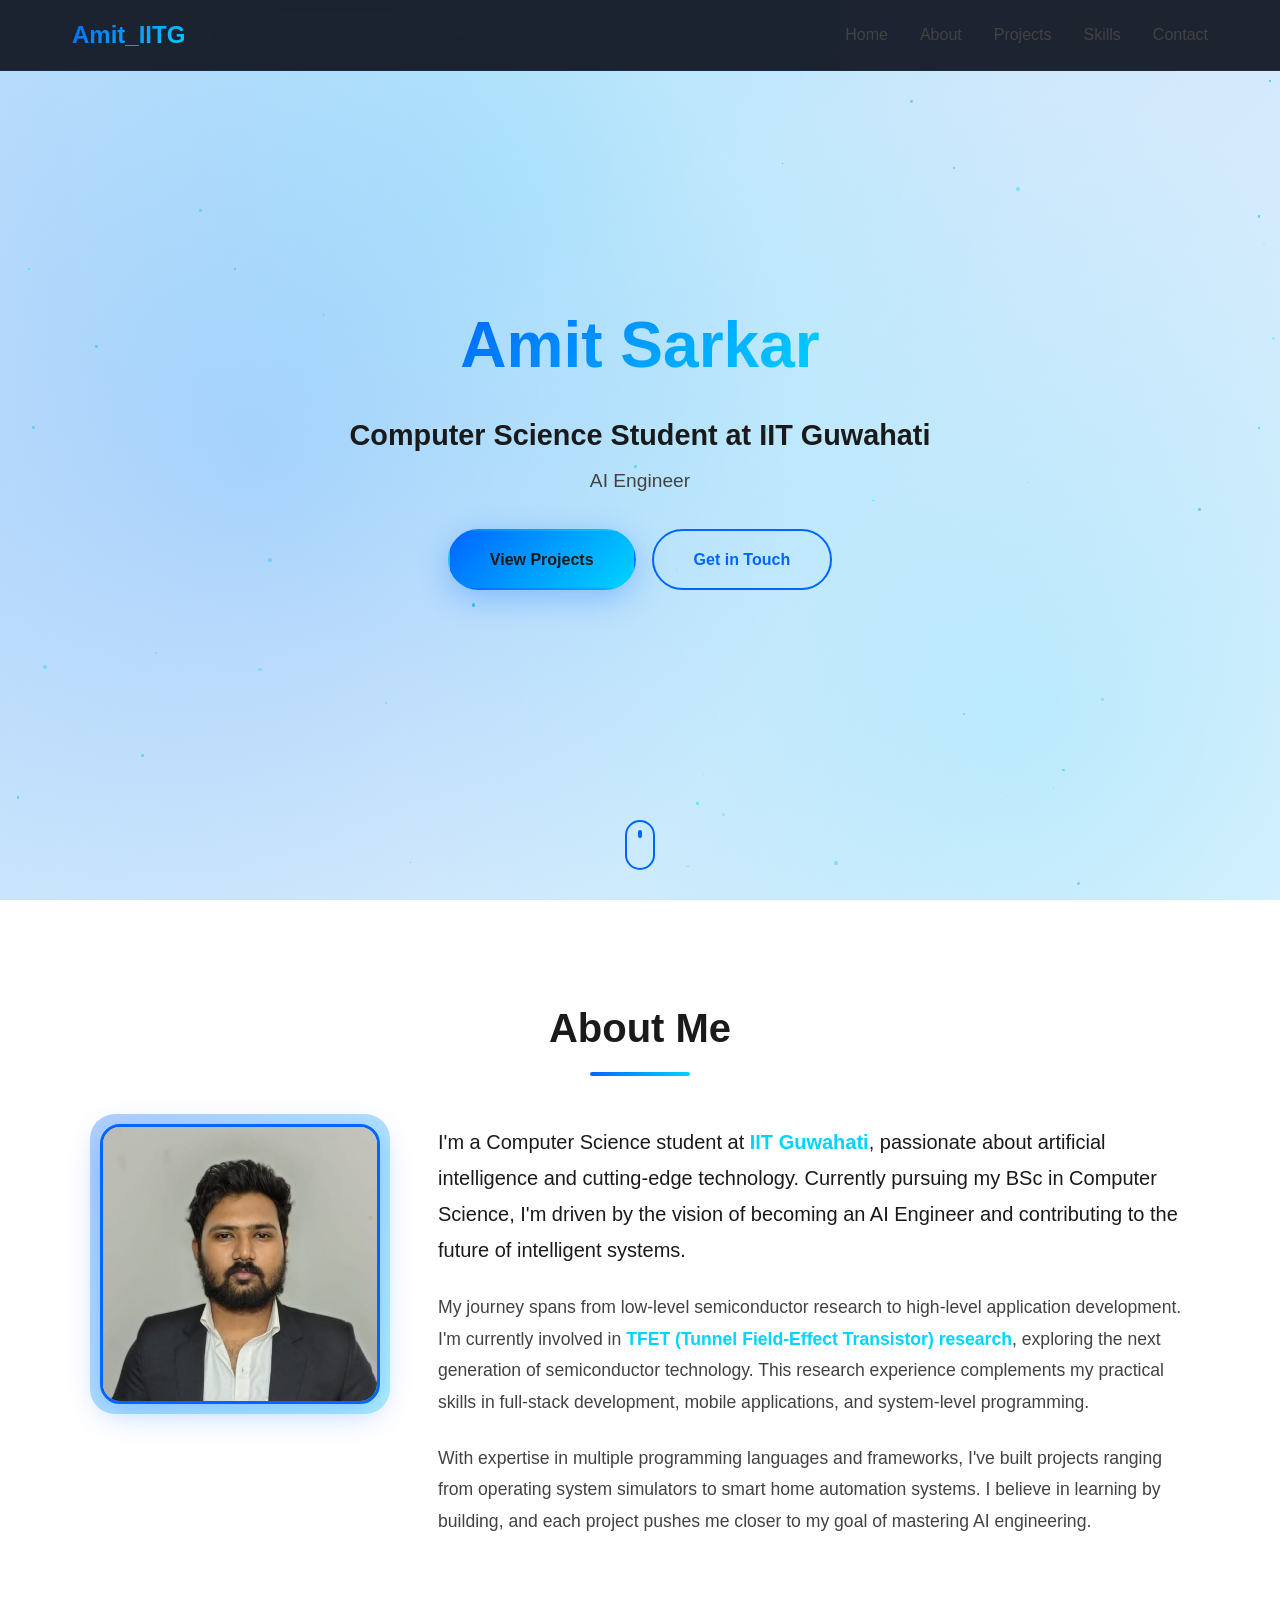
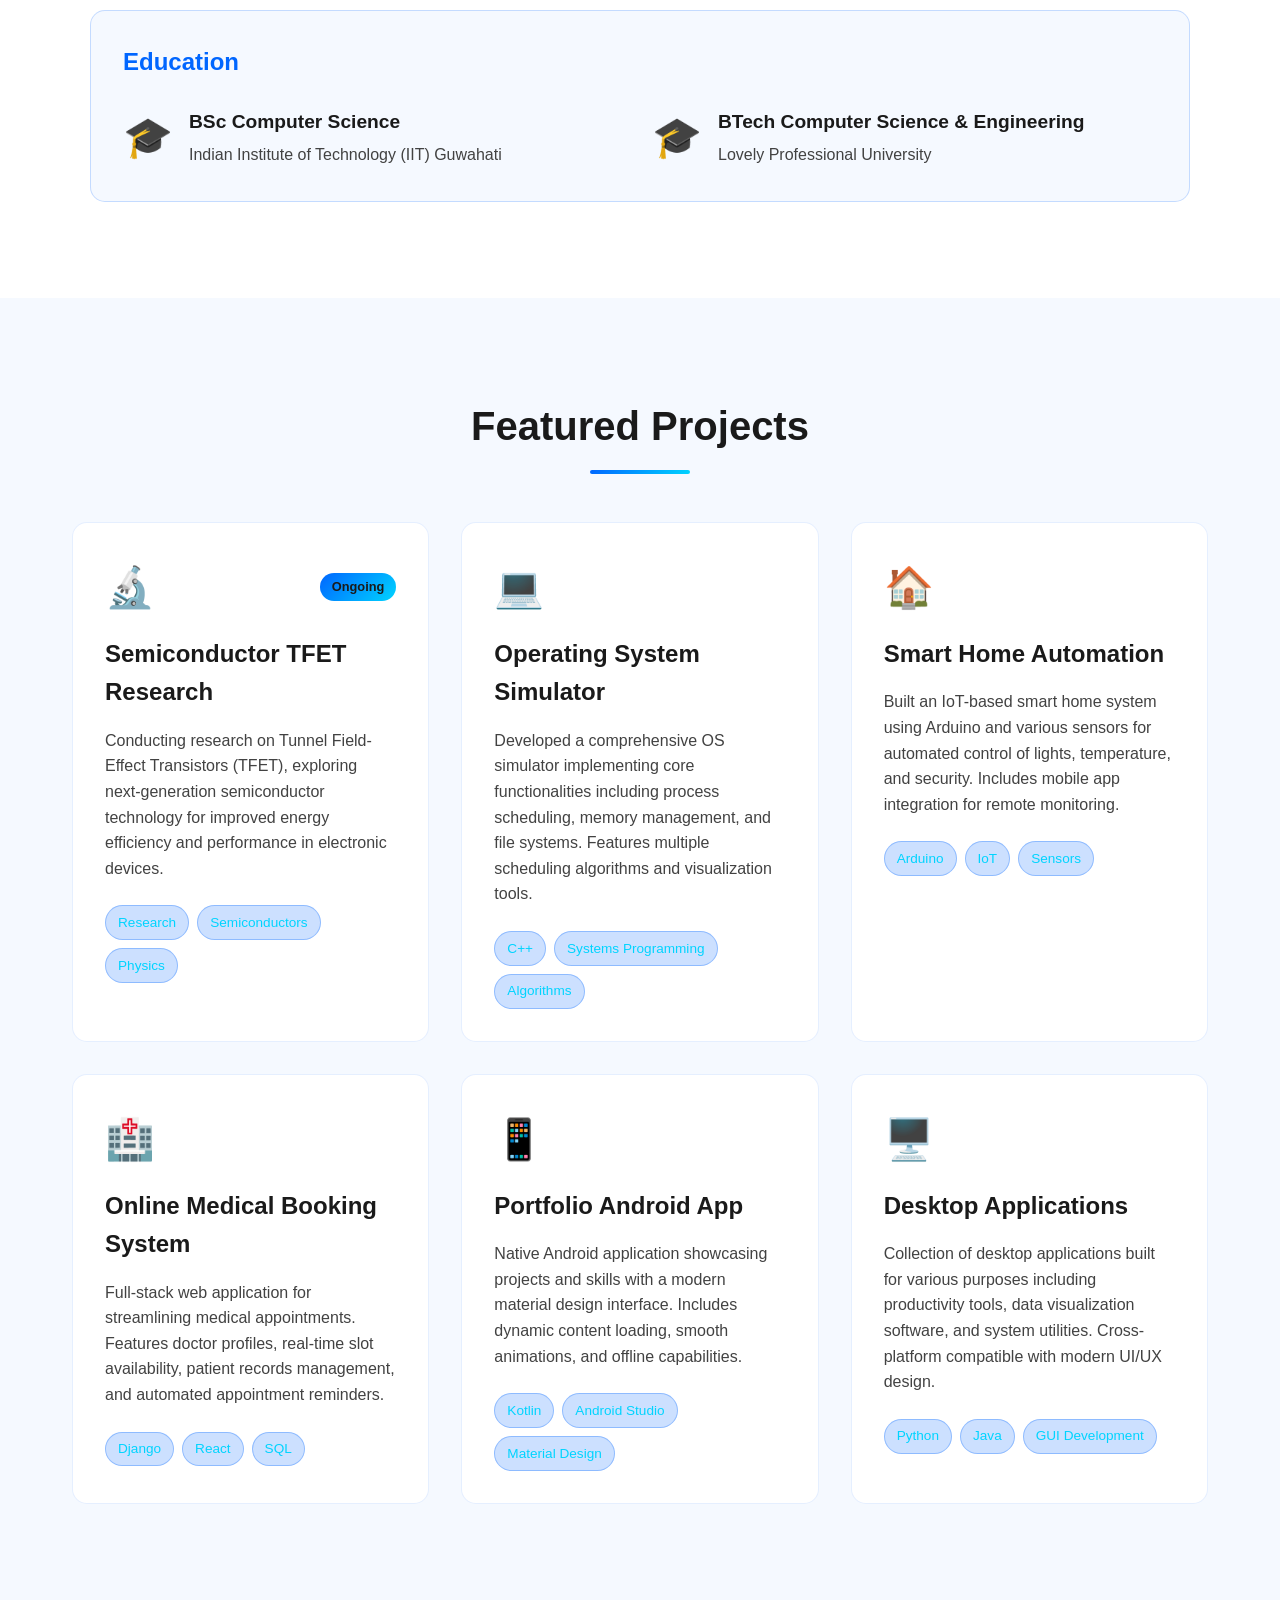
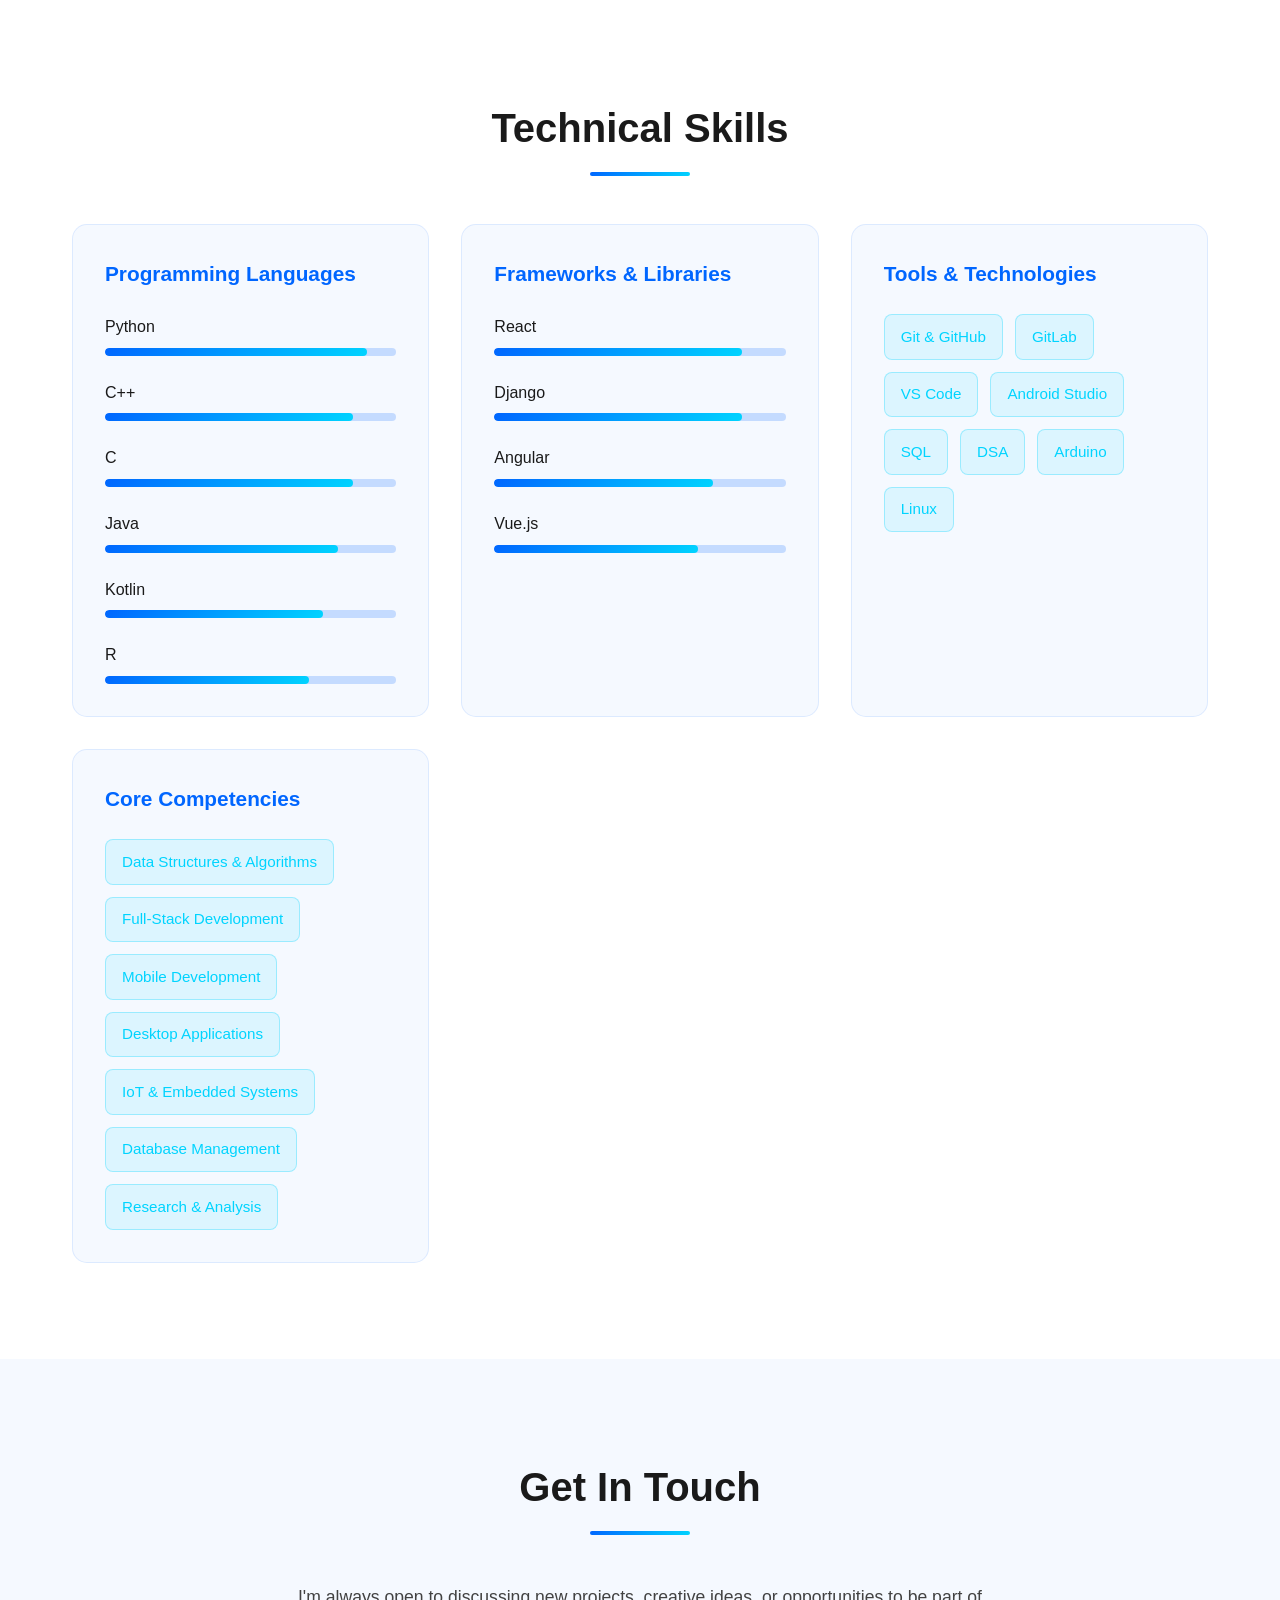
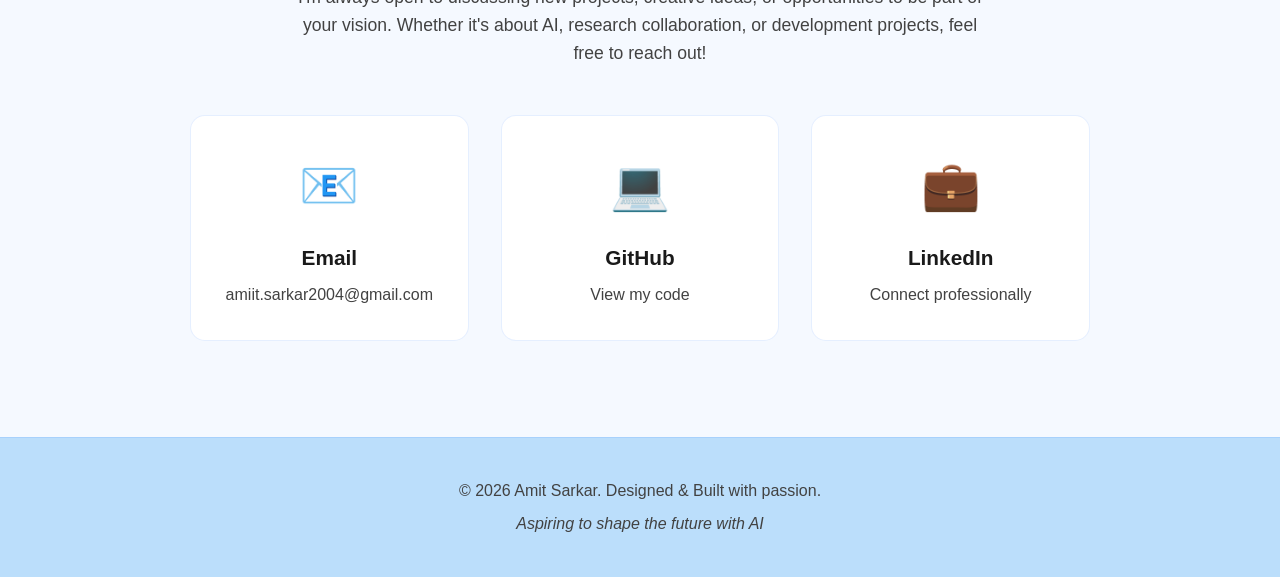
<file: index.html>
<!DOCTYPE html>
<html lang="en">
<head>
    <meta charset="UTF-8">
    <meta name="google-site-verification" content="hNGcgpG7QyjBRuYJcT0OBoPPBjZPwXLYm7Yi8Wo5zTc" />
    <meta name="viewport" content="width=device-width, initial-scale=1.0">
    <title>Amit Sarkar | AI Engineer & Researcher</title>
    <link rel="stylesheet" href="styles.css">
</head>


<body>
    <!-- Navigation -->
    <nav class="navbar">
        <div class="container">
            <div class="nav-brand">Amit_IITG</div>
            <ul class="nav-menu">
                <li><a href="#home" class="nav-link">Home</a></li>
                <li><a href="#about" class="nav-link">About</a></li>
                <li><a href="#projects" class="nav-link">Projects</a></li>
                <li><a href="#skills" class="nav-link">Skills</a></li>
                <li><a href="#contact" class="nav-link">Contact</a></li>
            </ul>
            <div class="hamburger">
                <span></span>
                <span></span>
                <span></span>
            </div>
        </div>
    </nav>

    <!-- Hero Section -->
    <section id="home" class="hero">
        <div class="hero-background"></div>
        <div class="container">
            <div class="hero-content">
                <h1 class="hero-title">
                    <span class="gradient-text">Amit Sarkar</span>
                </h1>
                <h2 class="hero-subtitle">Computer Science Student at IIT Guwahati</h2>
                <p class="hero-description">AI Engineer </p>
                <div class="hero-buttons">
                    <a href="#projects" class="btn btn-primary">View Projects</a>
                    <a href="#contact" class="btn btn-secondary">Get in Touch</a>
                </div>
            </div>
        </div>
        <div class="scroll-indicator">
            <div class="mouse"></div>
        </div>
    </section>

    <!-- About Section -->
    <section id="about" class="about">
        <div class="container">
            <h2 class="section-title">About Me</h2>
            <div class="about-content">
                <div class="about-grid">
                    <!-- Photo Section -->
                    <div class="about-photo">
                        <div class="photo-frame">
                            <!-- REPLACE 'profile.jpg' WITH YOUR PHOTO FILENAME -->
                            <img src="new amit.jpeg" alt="Amit Sarkar" class="profile-image">
                            <div class="photo-border"></div>
                        </div>
                    </div>
                    
                    <!-- Text Section -->
                    <div class="about-text">
                        <p class="about-intro">
                            I'm a Computer Science student at <strong>IIT Guwahati</strong>, passionate about artificial intelligence 
                            and cutting-edge technology. Currently pursuing my BSc in Computer Science, I'm driven by the vision of 
                            becoming an AI Engineer and contributing to the future of intelligent systems.
                        </p>
                        <p>
                            My journey spans from low-level semiconductor research to high-level application development. 
                            I'm currently involved in <strong>TFET (Tunnel Field-Effect Transistor) research</strong>, exploring the 
                            next generation of semiconductor technology. This research experience complements my practical skills in 
                            full-stack development, mobile applications, and system-level programming.
                        </p>
                        <p>
                            With expertise in multiple programming languages and frameworks, I've built projects ranging from 
                            operating system simulators to smart home automation systems. I believe in learning by building, 
                            and each project pushes me closer to my goal of mastering AI engineering.
                        </p>
                    </div>
                </div>
                
                <!-- Education Section -->
                <div class="education">
                    <h3>Education</h3>
                    <div class="education-grid">
                        <div class="education-item">
                            <div class="education-icon">🎓</div>
                            <div>
                                <h4>BSc Computer Science</h4>
                                <p>Indian Institute of Technology (IIT) Guwahati</p>
                            </div>
                        </div>
                        <div class="education-item">
                            <div class="education-icon">🎓</div>
                            <div>
                                <h4>BTech Computer Science & Engineering</h4>
                                <p>Lovely Professional University</p>
                            </div>
                        </div>
                    </div>
                </div>
            </div>
        </div>
    </section>

    <!-- Projects Section -->
    <section id="projects" class="projects">
        <div class="container">
            <h2 class="section-title">Featured Projects</h2>
            <div class="projects-grid">
                <!-- Project 1 -->
                <div class="project-card">
                    <div class="project-header">
                        <div class="project-icon">🔬</div>
                        <span class="project-status">Ongoing</span>
                    </div>
                    <h3>Semiconductor TFET Research</h3>
                    <p>Conducting research on Tunnel Field-Effect Transistors (TFET), exploring next-generation semiconductor technology for improved energy efficiency and performance in electronic devices.</p>
                    <div class="project-tags">
                        <span class="tag">Research</span>
                        <span class="tag">Semiconductors</span>
                        <span class="tag">Physics</span>
                    </div>
                </div>

                <!-- Project 2 -->
                <div class="project-card">
                    <div class="project-header">
                        <div class="project-icon">💻</div>
                    </div>
                    <h3>Operating System Simulator</h3>
                    <p>Developed a comprehensive OS simulator implementing core functionalities including process scheduling, memory management, and file systems. Features multiple scheduling algorithms and visualization tools.</p>
                    <div class="project-tags">
                        <span class="tag">C++</span>
                        <span class="tag">Systems Programming</span>
                        <span class="tag">Algorithms</span>
                    </div>
                </div>

                <!-- Project 3 -->
                <div class="project-card">
                    <div class="project-header">
                        <div class="project-icon">🏠</div>
                    </div>
                    <h3>Smart Home Automation</h3>
                    <p>Built an IoT-based smart home system using Arduino and various sensors for automated control of lights, temperature, and security. Includes mobile app integration for remote monitoring.</p>
                    <div class="project-tags">
                        <span class="tag">Arduino</span>
                        <span class="tag">IoT</span>
                        <span class="tag">Sensors</span>
                    </div>
                </div>

                <!-- Project 4 -->
                <div class="project-card">
                    <div class="project-header">
                        <div class="project-icon">🏥</div>
                    </div>
                    <h3>Online Medical Booking System</h3>
                    <p>Full-stack web application for streamlining medical appointments. Features doctor profiles, real-time slot availability, patient records management, and automated appointment reminders.</p>
                    <div class="project-tags">
                        <span class="tag">Django</span>
                        <span class="tag">React</span>
                        <span class="tag">SQL</span>
                    </div>
                </div>

                <!-- Project 5 -->
                <div class="project-card">
                    <div class="project-header">
                        <div class="project-icon">📱</div>
                    </div>
                    <h3>Portfolio Android App</h3>
                    <p>Native Android application showcasing projects and skills with a modern material design interface. Includes dynamic content loading, smooth animations, and offline capabilities.</p>
                    <div class="project-tags">
                        <span class="tag">Kotlin</span>
                        <span class="tag">Android Studio</span>
                        <span class="tag">Material Design</span>
                    </div>
                </div>

                <!-- Project 6 -->
                <div class="project-card">
                    <div class="project-header">
                        <div class="project-icon">🖥️</div>
                    </div>
                    <h3>Desktop Applications</h3>
                    <p>Collection of desktop applications built for various purposes including productivity tools, data visualization software, and system utilities. Cross-platform compatible with modern UI/UX design.</p>
                    <div class="project-tags">
                        <span class="tag">Python</span>
                        <span class="tag">Java</span>
                        <span class="tag">GUI Development</span>
                    </div>
                </div>
            </div>
        </div>
    </section>

    <!-- Skills Section -->
    <section id="skills" class="skills">
        <div class="container">
            <h2 class="section-title">Technical Skills</h2>
            <div class="skills-grid">
                <div class="skill-category">
                    <h3>Programming Languages</h3>
                    <div class="skill-items">
                        <div class="skill-item">
                            <span class="skill-name">Python</span>
                            <div class="skill-bar">
                                <div class="skill-progress" style="width: 90%"></div>
                            </div>
                        </div>
                        <div class="skill-item">
                            <span class="skill-name">C++</span>
                            <div class="skill-bar">
                                <div class="skill-progress" style="width: 85%"></div>
                            </div>
                        </div>
                        <div class="skill-item">
                            <span class="skill-name">C</span>
                            <div class="skill-bar">
                                <div class="skill-progress" style="width: 85%"></div>
                            </div>
                        </div>
                        <div class="skill-item">
                            <span class="skill-name">Java</span>
                            <div class="skill-bar">
                                <div class="skill-progress" style="width: 80%"></div>
                            </div>
                        </div>
                        <div class="skill-item">
                            <span class="skill-name">Kotlin</span>
                            <div class="skill-bar">
                                <div class="skill-progress" style="width: 75%"></div>
                            </div>
                        </div>
                        <div class="skill-item">
                            <span class="skill-name">R</span>
                            <div class="skill-bar">
                                <div class="skill-progress" style="width: 70%"></div>
                            </div>
                        </div>
                    </div>
                </div>

                <div class="skill-category">
                    <h3>Frameworks & Libraries</h3>
                    <div class="skill-items">
                        <div class="skill-item">
                            <span class="skill-name">React</span>
                            <div class="skill-bar">
                                <div class="skill-progress" style="width: 85%"></div>
                            </div>
                        </div>
                        <div class="skill-item">
                            <span class="skill-name">Django</span>
                            <div class="skill-bar">
                                <div class="skill-progress" style="width: 85%"></div>
                            </div>
                        </div>
                        <div class="skill-item">
                            <span class="skill-name">Angular</span>
                            <div class="skill-bar">
                                <div class="skill-progress" style="width: 75%"></div>
                            </div>
                        </div>
                        <div class="skill-item">
                            <span class="skill-name">Vue.js</span>
                            <div class="skill-bar">
                                <div class="skill-progress" style="width: 70%"></div>
                            </div>
                        </div>
                    </div>
                </div>

                <div class="skill-category">
                    <h3>Tools & Technologies</h3>
                    <div class="tech-badges">
                        <span class="tech-badge">Git & GitHub</span>
                        <span class="tech-badge">GitLab</span>
                        <span class="tech-badge">VS Code</span>
                        <span class="tech-badge">Android Studio</span>
                        <span class="tech-badge">SQL</span>
                        <span class="tech-badge">DSA</span>
                        <span class="tech-badge">Arduino</span>
                        <span class="tech-badge">Linux</span>
                    </div>
                </div>

                <div class="skill-category">
                    <h3>Core Competencies</h3>
                    <div class="tech-badges">
                        <span class="tech-badge">Data Structures & Algorithms</span>
                        <span class="tech-badge">Full-Stack Development</span>
                        <span class="tech-badge">Mobile Development</span>
                        <span class="tech-badge">Desktop Applications</span>
                        <span class="tech-badge">IoT & Embedded Systems</span>
                        <span class="tech-badge">Database Management</span>
                        <span class="tech-badge">Research & Analysis</span>
                    </div>
                </div>
            </div>
        </div>
    </section>

    <!-- Contact Section -->
    <section id="contact" class="contact">
        <div class="container">
            <h2 class="section-title">Get In Touch</h2>
            <p class="contact-description">
                I'm always open to discussing new projects, creative ideas, or opportunities to be part of your vision. 
                Whether it's about AI, research collaboration, or development projects, feel free to reach out!
            </p>
            <div class="contact-methods">
                <a href="mailto:amiit.sarkar2004@gmail.com" class="contact-card">
                    <div class="contact-icon">📧</div>
                    <h3>Email</h3>
                    <p>amiit.sarkar2004@gmail.com</p>
                </a>
                <a href="https://github.com/amit8402" target="_blank" class="contact-card">
                    <div class="contact-icon">💻</div>
                    <h3>GitHub</h3>
                    <p>View my code</p>
                </a>
                <a href="https://www.linkedin.com/in/amit-sarkar-144028316/" target="_blank" class="contact-card">
                    <div class="contact-icon">💼</div>
                    <h3>LinkedIn</h3>
                    <p>Connect professionally</p>
                </a>
            </div>
        </div>
    </section>

    <!-- Footer -->
    <footer class="footer">
        <div class="container">
            <p>&copy; 2026 Amit Sarkar. Designed & Built with passion.</p>
            <p class="footer-note">Aspiring to shape the future with AI</p>
        </div>
    </footer>

    <script src="script.js"></script>
</body>
</html>
</file>
<file: styles.css>
* {
    margin: 0;
    padding: 0;
    box-sizing: border-box;
}

:root {
    --primary-blue: #0066FF;
    --secondary-blue: #00D4FF;
    --dark-blue: #e3f2fd;
    --darker-blue: #bbdefb;
    --accent-cyan: #00FFFF;
    --text-primary: #1a1a1a;
    --text-secondary: #424242;
    --bg-dark: #f5f9ff;
    --bg-card: #ffffff;
    --gradient-primary: linear-gradient(135deg, #0066FF 0%, #00D4FF 100%);
    --gradient-dark: linear-gradient(135deg, #bbdefb 0%, #e3f2fd 100%);
    --shadow-glow: 0 8px 32px rgba(0, 102, 255, 0.3);
}

html {
    scroll-behavior: smooth;
}

body {
    font-family: 'Inter', -apple-system, BlinkMacSystemFont, 'Segoe UI', Roboto, Oxygen, Ubuntu, Cantarell, sans-serif;
    background: var(--bg-dark);
    color: var(--text-primary);
    line-height: 1.6;
    overflow-x: hidden;
}

.container {
    max-width: 1200px;
    margin: 0 auto;
    padding: 0 2rem;
}

/* Navigation */
.navbar {
    position: fixed;
    top: 0;
    width: 100%;
    background: rgba(10, 14, 26, 0.9);
    backdrop-filter: blur(10px);
    z-index: 1000;
    border-bottom: 1px solid rgba(0, 102, 255, 0.1);
}

.navbar .container {
    display: flex;
    justify-content: space-between;
    align-items: center;
    padding: 1rem 2rem;
}

.nav-brand {
    font-size: 1.5rem;
    font-weight: 700;
    background: var(--gradient-primary);
    -webkit-background-clip: text;
    -webkit-text-fill-color: transparent;
    background-clip: text;
}

.nav-menu {
    display: flex;
    list-style: none;
    gap: 2rem;
}

.nav-link {
    color: var(--text-secondary);
    text-decoration: none;
    font-weight: 500;
    transition: all 0.3s ease;
    position: relative;
}

.nav-link::after {
    content: '';
    position: absolute;
    bottom: -5px;
    left: 0;
    width: 0;
    height: 2px;
    background: var(--gradient-primary);
    transition: width 0.3s ease;
}

.nav-link:hover {
    color: var(--text-primary);
}

.nav-link:hover::after {
    width: 100%;
}

.hamburger {
    display: none;
    flex-direction: column;
    cursor: pointer;
    gap: 5px;
}

.hamburger span {
    width: 25px;
    height: 3px;
    background: var(--text-primary);
    transition: all 0.3s ease;
}

/* Hero Section */
.hero {
    position: relative;
    min-height: 100vh;
    display: flex;
    align-items: center;
    justify-content: center;
    overflow: hidden;
    padding-top: 80px;
}

.hero-background {
    position: absolute;
    top: 0;
    left: 0;
    width: 100%;
    height: 100%;
    background: var(--gradient-dark);
    z-index: -2;
}

.hero-background::before {
    content: '';
    position: absolute;
    top: 0;
    left: 0;
    width: 100%;
    height: 100%;
    background: 
        radial-gradient(circle at 20% 50%, rgba(0, 102, 255, 0.15) 0%, transparent 50%),
        radial-gradient(circle at 80% 80%, rgba(0, 212, 255, 0.15) 0%, transparent 50%),
        radial-gradient(circle at 40% 20%, rgba(0, 255, 255, 0.1) 0%, transparent 50%);
    animation: pulse 8s ease-in-out infinite;
}

@keyframes pulse {
    0%, 100% { opacity: 1; }
    50% { opacity: 0.5; }
}

.hero-content {
    text-align: center;
    z-index: 10;
}

.hero-title {
    font-size: 4rem;
    font-weight: 800;
    margin-bottom: 1rem;
    animation: fadeInUp 0.8s ease-out;
}

.gradient-text {
    background: var(--gradient-primary);
    -webkit-background-clip: text;
    -webkit-text-fill-color: transparent;
    background-clip: text;
    display: inline-block;
}

.hero-subtitle {
    font-size: 1.8rem;
    color: var(--text-primary);
    margin-bottom: 0.5rem;
    font-weight: 600;
    animation: fadeInUp 0.8s ease-out 0.2s backwards;
}

.hero-description {
    font-size: 1.2rem;
    color: var(--text-secondary);
    margin-bottom: 2rem;
    animation: fadeInUp 0.8s ease-out 0.4s backwards;
}

.hero-buttons {
    display: flex;
    gap: 1rem;
    justify-content: center;
    animation: fadeInUp 0.8s ease-out 0.6s backwards;
}

.btn {
    padding: 1rem 2.5rem;
    border-radius: 50px;
    text-decoration: none;
    font-weight: 600;
    transition: all 0.3s ease;
    border: 2px solid transparent;
    display: inline-block;
}

.btn-primary {
    background: var(--gradient-primary);
    color: var(--text-primary);
    box-shadow: var(--shadow-glow);
}

.btn-primary:hover {
    transform: translateY(-3px);
    box-shadow: 0 12px 40px rgba(0, 102, 255, 0.4);
}

.btn-secondary {
    background: transparent;
    color: var(--primary-blue);
    border: 2px solid var(--primary-blue);
}

.btn-secondary:hover {
    background: var(--primary-blue);
    color: var(--text-primary);
    transform: translateY(-3px);
}

.scroll-indicator {
    position: absolute;
    bottom: 30px;
    left: 50%;
    transform: translateX(-50%);
    animation: bounce 2s infinite;
}

.mouse {
    width: 30px;
    height: 50px;
    border: 2px solid var(--primary-blue);
    border-radius: 20px;
    position: relative;
}

.mouse::before {
    content: '';
    position: absolute;
    top: 8px;
    left: 50%;
    transform: translateX(-50%);
    width: 4px;
    height: 8px;
    background: var(--primary-blue);
    border-radius: 2px;
    animation: scroll 2s infinite;
}

@keyframes bounce {
    0%, 20%, 50%, 80%, 100% { transform: translateX(-50%) translateY(0); }
    40% { transform: translateX(-50%) translateY(-10px); }
    60% { transform: translateX(-50%) translateY(-5px); }
}

@keyframes scroll {
    0% { opacity: 1; top: 8px; }
    100% { opacity: 0; top: 20px; }
}

@keyframes fadeInUp {
    from {
        opacity: 0;
        transform: translateY(30px);
    }
    to {
        opacity: 1;
        transform: translateY(0);
    }
}

/* Section Styling */
section {
    padding: 6rem 0;
}

.section-title {
    font-size: 2.5rem;
    text-align: center;
    margin-bottom: 3rem;
    position: relative;
    padding-bottom: 1rem;
}

.section-title::after {
    content: '';
    position: absolute;
    bottom: 0;
    left: 50%;
    transform: translateX(-50%);
    width: 100px;
    height: 4px;
    background: var(--gradient-primary);
    border-radius: 2px;
}

/* About Section */
.about {
    background: var(--bg-card);
}

.about-content {
    max-width: 1100px;
    margin: 0 auto;
}

.about-grid {
    display: grid;
    grid-template-columns: 300px 1fr;
    gap: 3rem;
    align-items: start;
    margin-bottom: 3rem;
}

/* Photo Section */
.about-photo {
    display: flex;
    justify-content: center;
    align-items: center;
}

.photo-frame {
    position: relative;
    width: 280px;
    height: 280px;
}

.profile-image {
    width: 100%;
    height: 100%;
    border-radius: 20px;
    object-fit: cover;
    border: 3px solid var(--primary-blue);
    box-shadow: var(--shadow-glow);
    position: relative;
    z-index: 2;
}

.photo-border {
    position: absolute;
    top: -10px;
    left: -10px;
    width: calc(100% + 20px);
    height: calc(100% + 20px);
    border-radius: 25px;
    background: var(--gradient-primary);
    opacity: 0.3;
    z-index: 1;
    animation: pulse-border 3s ease-in-out infinite;
}

@keyframes pulse-border {
    0%, 100% {
        transform: scale(1);
        opacity: 0.3;
    }
    50% {
        transform: scale(1.05);
        opacity: 0.5;
    }
}

.about-text {
    font-size: 1.1rem;
    color: var(--text-secondary);
    line-height: 1.8;
}

.about-intro {
    font-size: 1.25rem;
    color: var(--text-primary);
    margin-bottom: 1.5rem;
}

.about-text p {
    margin-bottom: 1.5rem;
}

.about-text strong {
    color: var(--secondary-blue);
    font-weight: 600;
}

.education {
    padding: 2rem;
    background: var(--bg-dark);
    border-radius: 15px;
    border: 1px solid rgba(0, 102, 255, 0.2);
}

.education h3 {
    color: var(--primary-blue);
    margin-bottom: 1.5rem;
    font-size: 1.5rem;
}

.education-grid {
    display: grid;
    grid-template-columns: repeat(auto-fit, minmax(300px, 1fr));
    gap: 1.5rem;
}

.education-item {
    display: flex;
    align-items: center;
    gap: 1rem;
}

.education-icon {
    font-size: 2.5rem;
}

.education-item h4 {
    color: var(--text-primary);
    margin-bottom: 0.25rem;
    font-size: 1.2rem;
}

.education-item p {
    color: var(--text-secondary);
    margin: 0;
}

/* Projects Section */
.projects-grid {
    display: grid;
    grid-template-columns: repeat(auto-fit, minmax(350px, 1fr));
    gap: 2rem;
}

.project-card {
    background: var(--bg-card);
    padding: 2rem;
    border-radius: 15px;
    border: 1px solid rgba(0, 102, 255, 0.1);
    transition: all 0.3s ease;
    position: relative;
    overflow: hidden;
}

.project-card::before {
    content: '';
    position: absolute;
    top: 0;
    left: 0;
    width: 100%;
    height: 100%;
    background: var(--gradient-primary);
    opacity: 0;
    transition: opacity 0.3s ease;
    z-index: 0;
}

.project-card:hover {
    transform: translateY(-10px);
    border-color: var(--primary-blue);
    box-shadow: var(--shadow-glow);
}

.project-card:hover::before {
    opacity: 0.05;
}

.project-card > * {
    position: relative;
    z-index: 1;
}

.project-header {
    display: flex;
    justify-content: space-between;
    align-items: center;
    margin-bottom: 1rem;
}

.project-icon {
    font-size: 2.5rem;
}

.project-status {
    background: var(--gradient-primary);
    color: var(--text-primary);
    padding: 0.25rem 0.75rem;
    border-radius: 20px;
    font-size: 0.8rem;
    font-weight: 600;
}

.project-card h3 {
    font-size: 1.5rem;
    margin-bottom: 1rem;
    color: var(--text-primary);
}

.project-card p {
    color: var(--text-secondary);
    margin-bottom: 1.5rem;
    line-height: 1.6;
}

.project-tags {
    display: flex;
    flex-wrap: wrap;
    gap: 0.5rem;
}

.tag {
    background: rgba(0, 102, 255, 0.2);
    color: var(--secondary-blue);
    padding: 0.35rem 0.75rem;
    border-radius: 20px;
    font-size: 0.85rem;
    font-weight: 500;
    border: 1px solid rgba(0, 102, 255, 0.3);
}

/* Skills Section */
.skills {
    background: var(--bg-card);
}

.skills-grid {
    display: grid;
    grid-template-columns: repeat(auto-fit, minmax(300px, 1fr));
    gap: 2rem;
}

.skill-category {
    background: var(--bg-dark);
    padding: 2rem;
    border-radius: 15px;
    border: 1px solid rgba(0, 102, 255, 0.1);
}

.skill-category h3 {
    color: var(--primary-blue);
    margin-bottom: 1.5rem;
    font-size: 1.3rem;
}

.skill-items {
    display: flex;
    flex-direction: column;
    gap: 1.5rem;
}

.skill-item {
    display: flex;
    flex-direction: column;
    gap: 0.5rem;
}

.skill-name {
    color: var(--text-primary);
    font-weight: 500;
}

.skill-bar {
    width: 100%;
    height: 8px;
    background: rgba(0, 102, 255, 0.2);
    border-radius: 10px;
    overflow: hidden;
}

.skill-progress {
    height: 100%;
    background: var(--gradient-primary);
    border-radius: 10px;
    transition: width 1s ease-out;
}

.tech-badges {
    display: flex;
    flex-wrap: wrap;
    gap: 0.75rem;
}

.tech-badge {
    background: rgba(0, 212, 255, 0.1);
    color: var(--secondary-blue);
    padding: 0.6rem 1rem;
    border-radius: 8px;
    font-size: 0.95rem;
    font-weight: 500;
    border: 1px solid rgba(0, 212, 255, 0.3);
    transition: all 0.3s ease;
}

.tech-badge:hover {
    background: rgba(0, 212, 255, 0.2);
    transform: translateY(-2px);
}

/* Contact Section */
.contact-description {
    text-align: center;
    color: var(--text-secondary);
    max-width: 700px;
    margin: 0 auto 3rem;
    font-size: 1.1rem;
}

.contact-methods {
    display: grid;
    grid-template-columns: repeat(auto-fit, minmax(250px, 1fr));
    gap: 2rem;
    max-width: 900px;
    margin: 0 auto;
}

.contact-card {
    background: var(--bg-card);
    padding: 2rem;
    border-radius: 15px;
    border: 1px solid rgba(0, 102, 255, 0.1);
    text-align: center;
    text-decoration: none;
    transition: all 0.3s ease;
    display: block;
}

.contact-card:hover {
    transform: translateY(-10px);
    border-color: var(--primary-blue);
    box-shadow: var(--shadow-glow);
}

.contact-icon {
    font-size: 3rem;
    margin-bottom: 1rem;
}

.contact-card h3 {
    color: var(--text-primary);
    margin-bottom: 0.5rem;
    font-size: 1.3rem;
}

.contact-card p {
    color: var(--text-secondary);
    margin: 0;
}

/* Footer */
.footer {
    background: var(--darker-blue);
    padding: 2rem 0;
    text-align: center;
    border-top: 1px solid rgba(0, 102, 255, 0.1);
}

.footer p {
    color: var(--text-secondary);
    margin: 0.5rem 0;
}

.footer-note {
    font-style: italic;
    color: var(--primary-blue);
}

/* Responsive Design */
@media (max-width: 968px) {
    .about-grid {
        grid-template-columns: 1fr;
        gap: 2rem;
    }
    
    .about-photo {
        justify-content: center;
    }
}

@media (max-width: 768px) {
    .hamburger {
        display: flex;
    }

    .nav-menu {
        position: fixed;
        left: -100%;
        top: 70px;
        flex-direction: column;
        background: rgba(10, 14, 26, 0.98);
        width: 100%;
        text-align: center;
        transition: 0.3s;
        padding: 2rem 0;
        gap: 1.5rem;
        border-top: 1px solid rgba(0, 102, 255, 0.2);
    }

    .nav-menu.active {
        left: 0;
    }

    .hero-title {
        font-size: 2.5rem;
    }

    .hero-subtitle {
        font-size: 1.3rem;
    }

    .hero-description {
        font-size: 1rem;
    }

    .hero-buttons {
        flex-direction: column;
    }

    .about-grid {
        grid-template-columns: 1fr;
    }

    .projects-grid,
    .skills-grid {
        grid-template-columns: 1fr;
    }

    .section-title {
        font-size: 2rem;
    }

    .container {
        padding: 0 1rem;
    }
    
    .education-grid {
        grid-template-columns: 1fr;
    }
}

@media (max-width: 480px) {
    .hero-title {
        font-size: 2rem;
    }

    .hero-subtitle {
        font-size: 1.1rem;
    }

    .btn {
        padding: 0.8rem 1.5rem;
        font-size: 0.9rem;
    }
    
    .photo-frame {
        width: 240px;
        height: 240px;
    }
}
</file>
